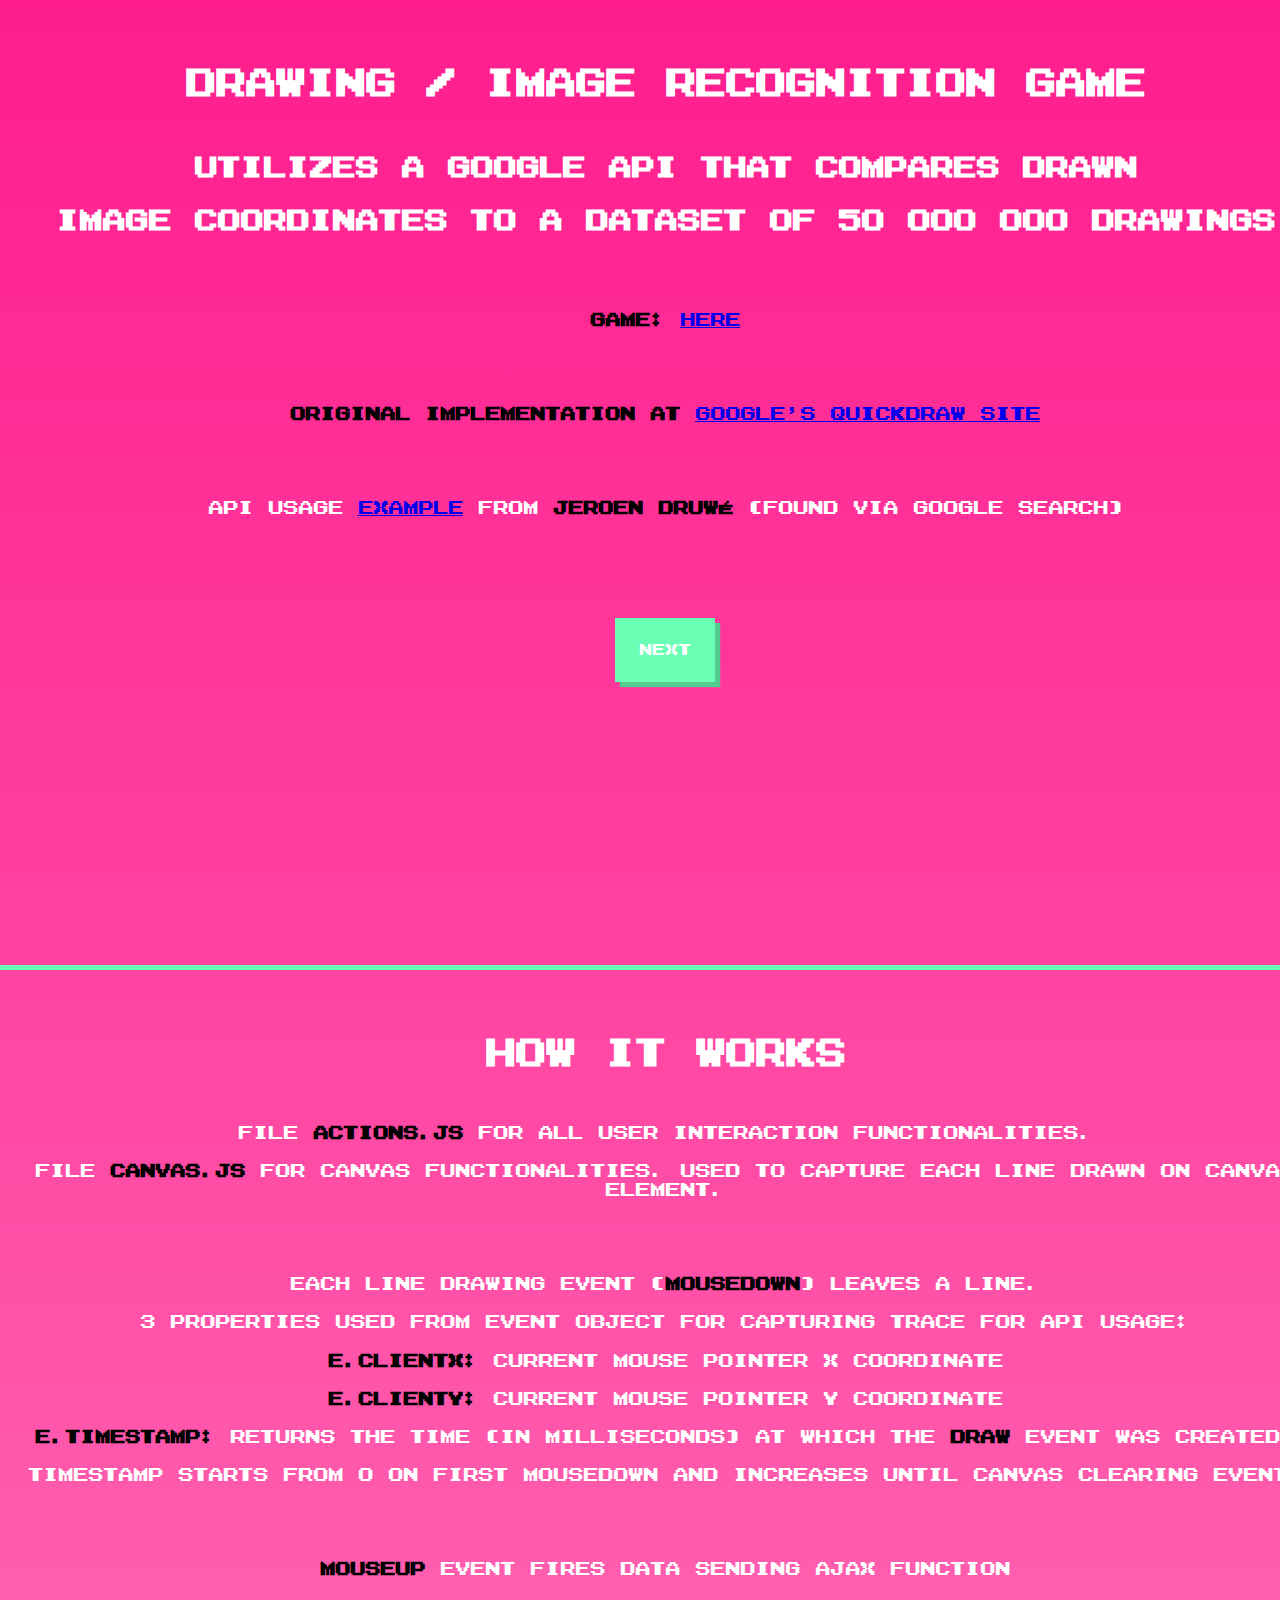
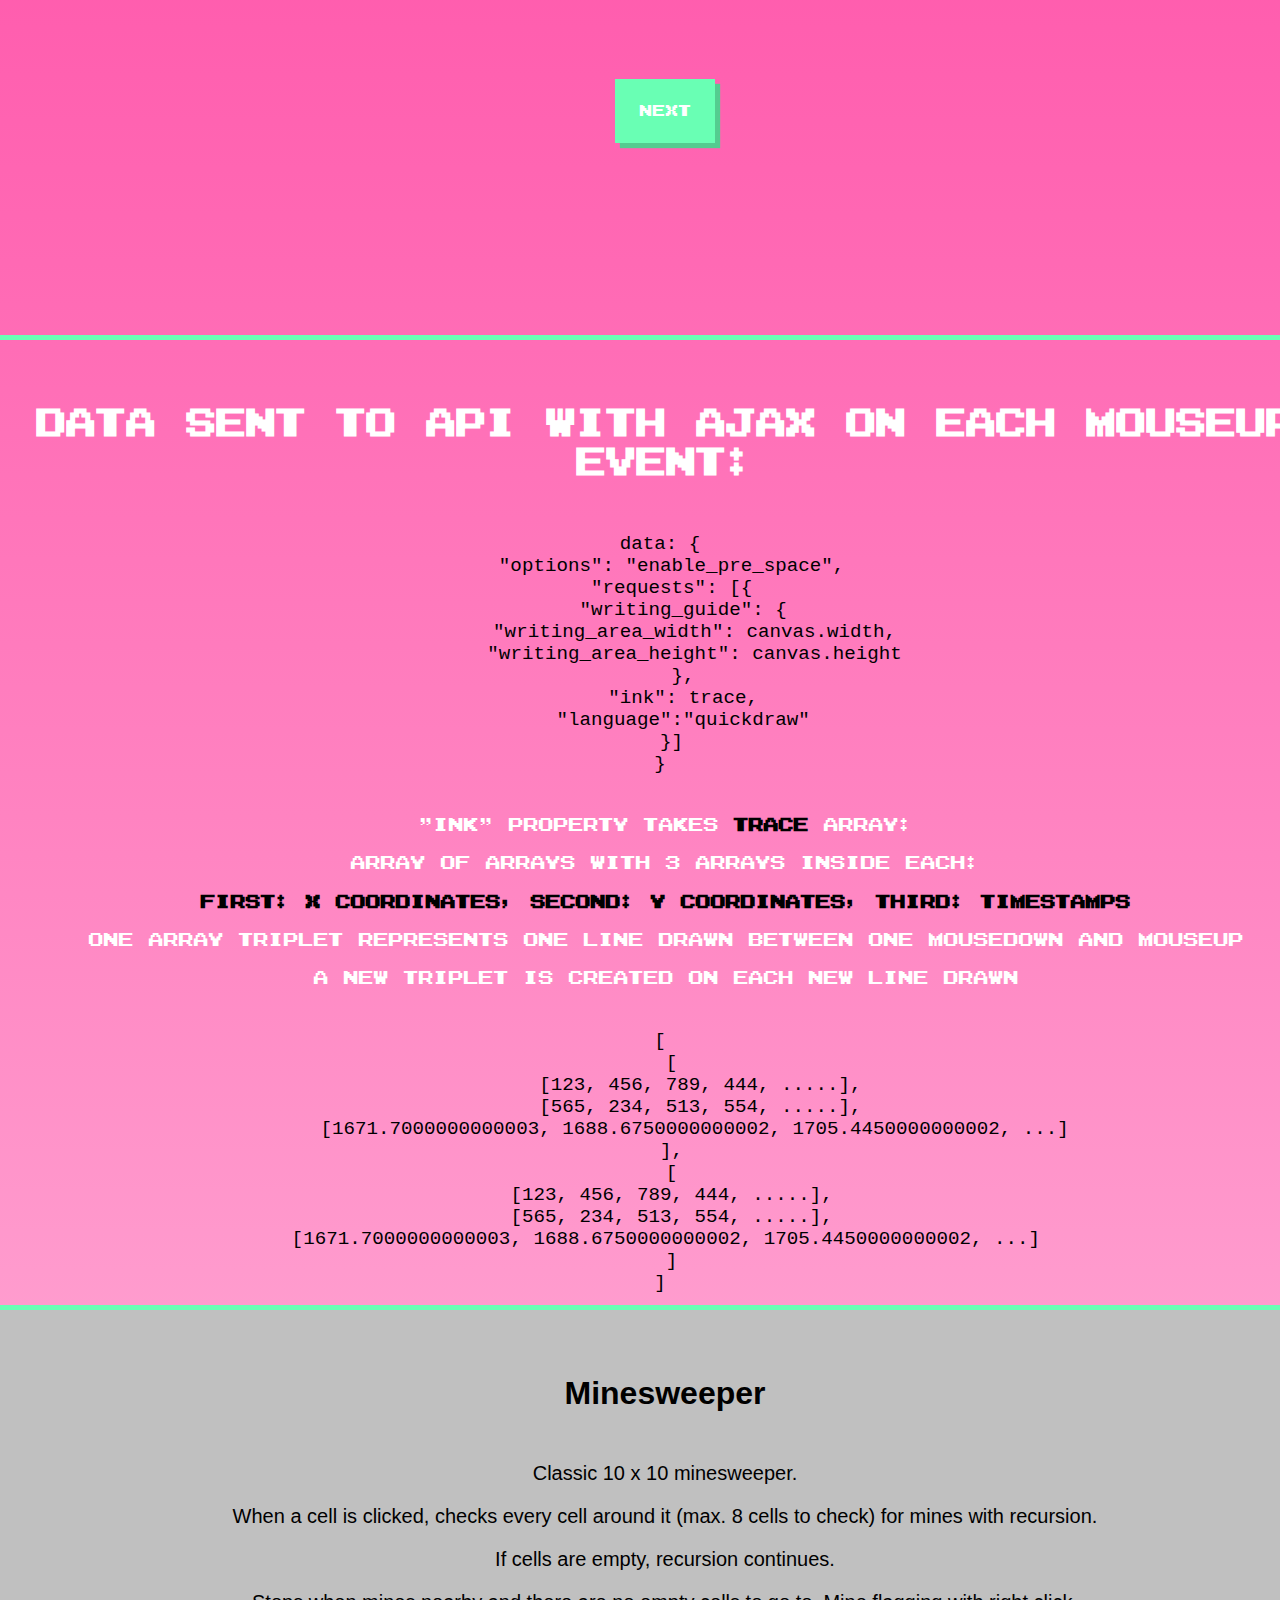
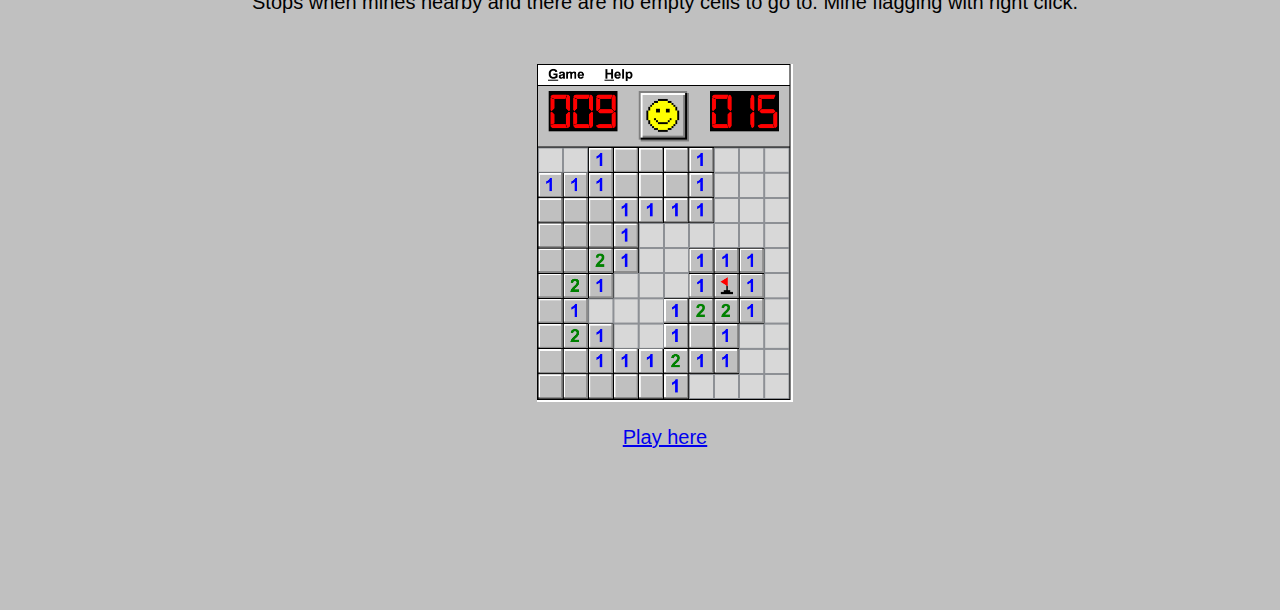
<file: index.html>
<!DOCTYPE html>
<html>
  <head>
    <meta charset="utf-8">
    <title>Image recognition | Minesweeper</title>
    <meta name="viewport" content="width=device-width, initial-scale=1.0">
    <link rel="stylesheet" href="presentation.css">
  </head>
  <body>
    <div class="container drawinggame">
      <div class="section intro-drawing">
        <h1>Drawing / image recognition game</h1>
        <h2>Utilizes a Google API that compares drawn</h2>
        <h2>image coordinates to a dataset of 50 000 000 drawings</h2>
        <p><strong>Game:</strong> <a href="https://jsur.github.io/picture-recognition/" target="_blank">here</a></p>
        <p><strong>Original implementation at</strong> <a href="https://quickdraw.withgoogle.com" target="_blank">Google's Quickdraw site</a></p>
        <p>API usage <a href="https://jeroendruwe.be/drawing-recognition-using-google-apis-in-angular/" target="_blank">example</a> from <strong>Jeroen Druwé</strong> (found via Google search)</p>
        <button class="green-button intro-next" type="button" name="next">Next</button>
      </div>
      <div class="section code-drawing">
        <h1>How it works</h1>
        <p>File <strong>actions.js</strong> for all user interaction functionalities.</p>
        <p class="gap">File <strong>canvas.js</strong> for canvas functionalities. Used to capture each line drawn on canvas element.</p>
        <p>Each line drawing event (<strong>mousedown</strong>) leaves a line.</p>
        <p>3 properties used from Event object for capturing trace for API usage:</p>
        <p><strong>e.clientX:</strong> Current mouse pointer x coordinate</p>
        <p><strong>e.clientY:</strong> Current mouse pointer y coordinate</p>
        <p><strong>e.timeStamp:</strong> Returns the time (in milliseconds) at which the <strong>draw</strong> event was created.</p>
        <p class="gap">Timestamp starts from 0 on first mousedown and increases until canvas clearing event.</p>
        <p><strong>mouseup</strong> event fires data sending AJAX function</p>
        <button class="green-button code-next" type="button" name="next">Next</button>
      </div>
      <div class="section code-drawing code2">
        <h1>Data sent to API with AJAX on each mouseup event:</h1>
        <pre class="black">
          data: {
            "options": "enable_pre_space",
            "requests": [{
              "writing_guide": {
                "writing_area_width": canvas.width,
                "writing_area_height": canvas.height
              },
              "ink": trace,
              "language":"quickdraw"
            }]
          }
        </pre>
        <p>"ink" property takes <strong>trace</strong> array:</p>
        <p>Array of arrays with 3 arrays inside each:</p>
        <p><strong>First: X coordinates, second: Y coordinates, third: timestamps</strong></p>
        <p>One array triplet represents one line drawn between one mousedown and mouseup</p>
        <p>A new triplet is created on each new line drawn</p>
        <pre class="black">

          [
            [
                 [123, 456, 789, 444, .....],
                 [565, 234, 513, 554, .....],
                [1671.7000000000003, 1688.6750000000002, 1705.4450000000002, ...]
            ],
            [
            [123, 456, 789, 444, .....],
            [565, 234, 513, 554, .....],
           [1671.7000000000003, 1688.6750000000002, 1705.4450000000002, ...]
            ]
          ]

        </pre>
      </div>
    </div>
    <div class="container minesweeper">
      <div class="section intro-minesweeper">
        <h1>Minesweeper</h1>
        <p>Classic 10 x 10 minesweeper.</p>
        <p>When a cell is clicked, checks every cell around it (max. 8 cells to check) for mines with recursion.</p>
        <p>If cells are empty, recursion continues.</p>
        <p>Stops when mines nearby and there are no empty cells to go to. Mine flagging with right click.</p>
        <img src="minesweeper.png" alt="Minesweeper picture">
        <p><a href="https://jsur.github.io/minesweeper-clone/" target="_blank">Play here</a></p>
      </div>
    </div>
  <script src="https://ajax.googleapis.com/ajax/libs/jquery/3.2.1/jquery.min.js"></script>
  <script src="main.js"></script>
  </body>
</html>
</file>
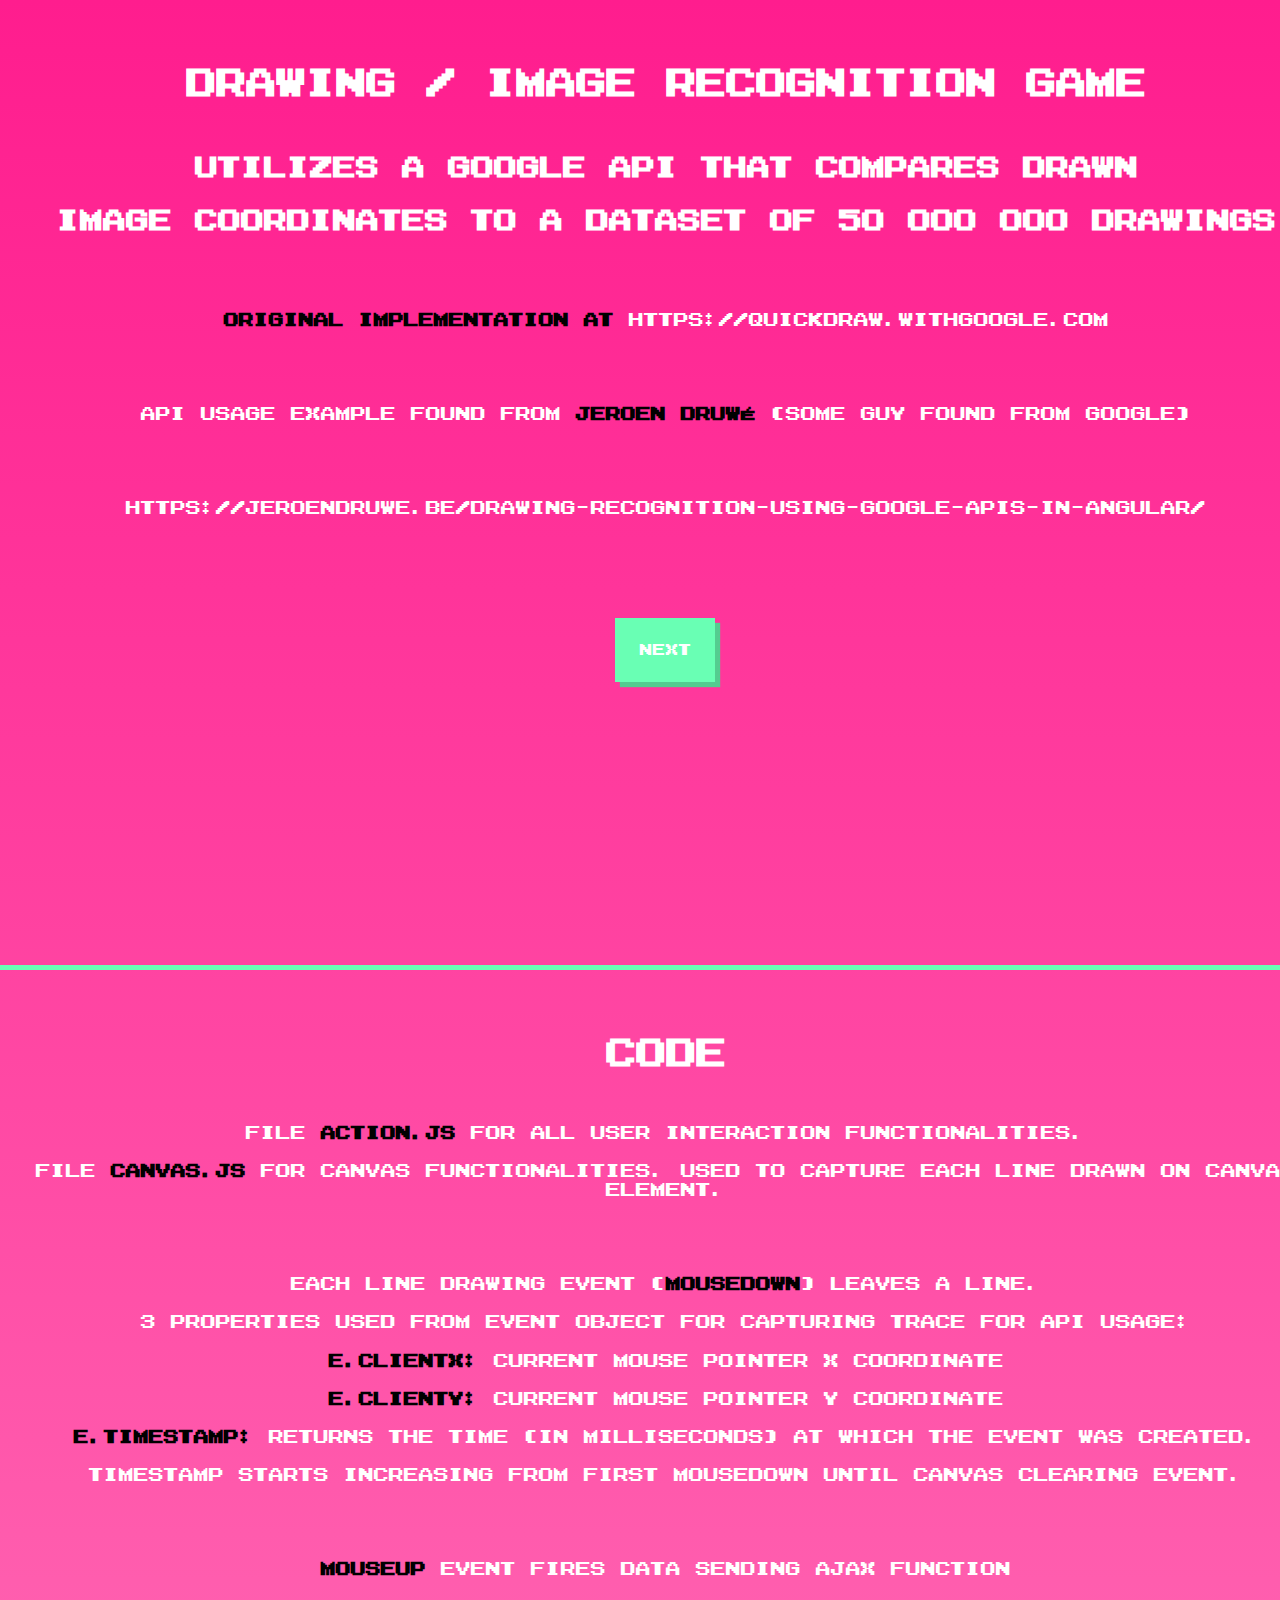
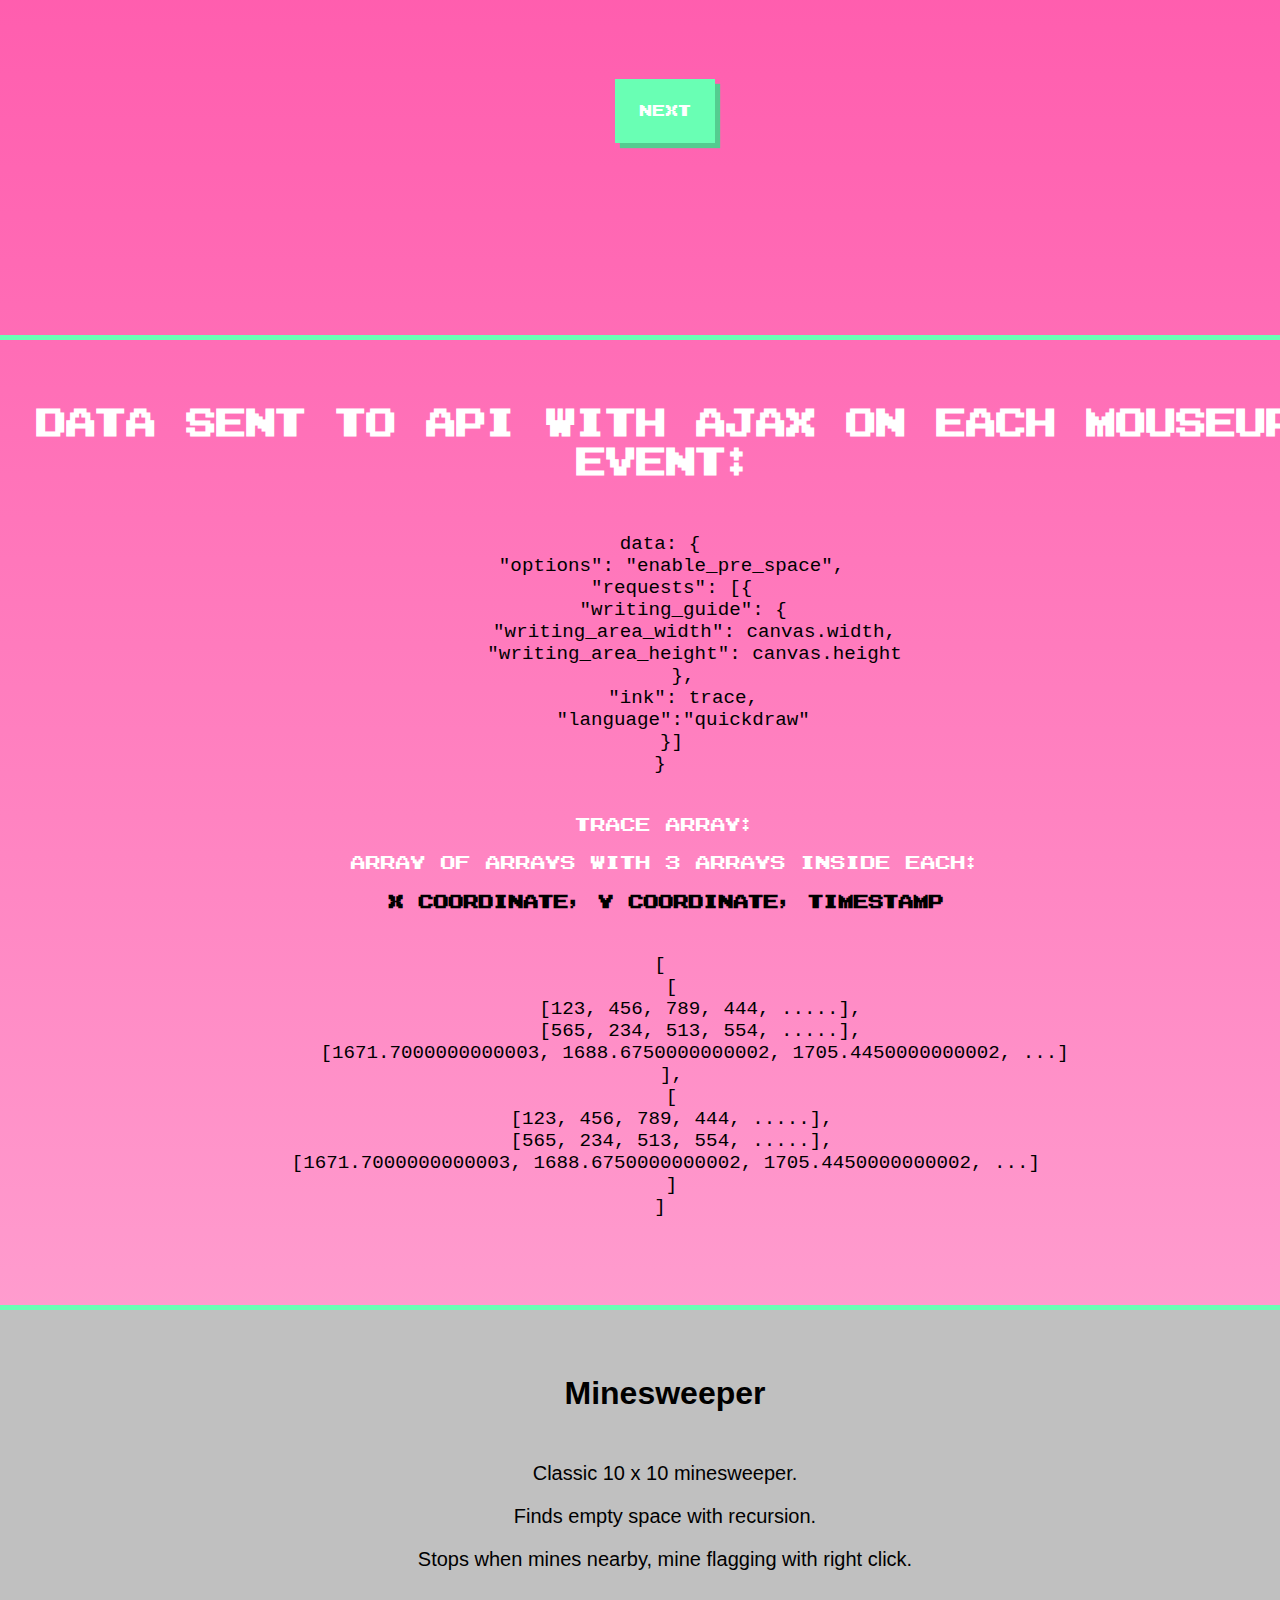
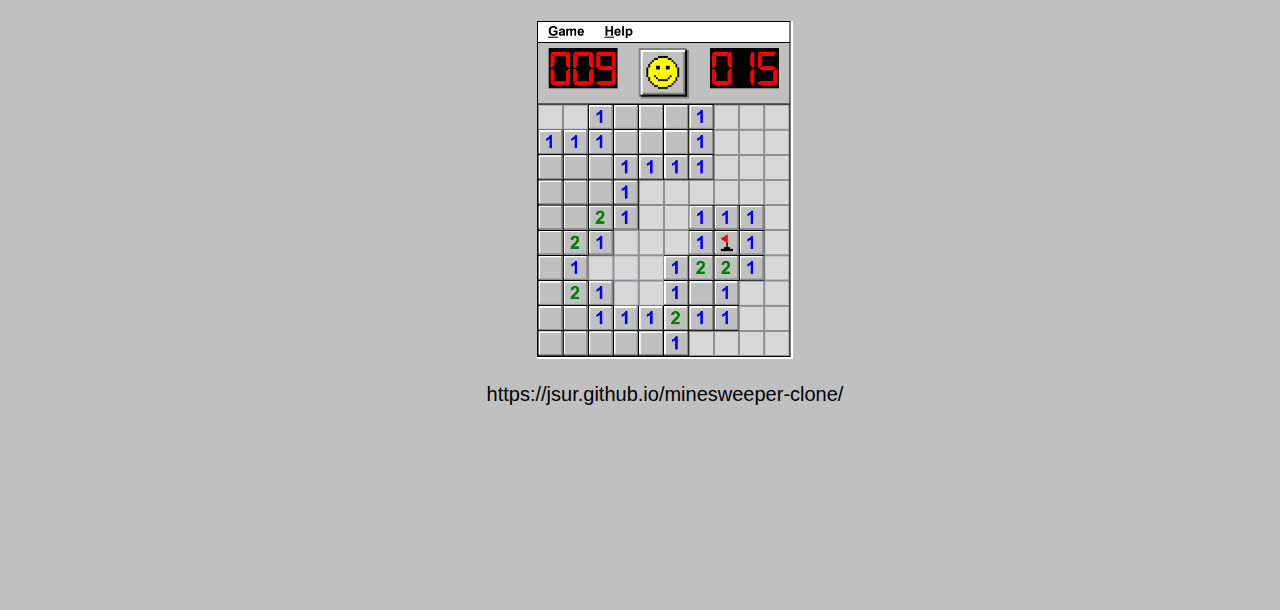
<file: presentation.html>
<!DOCTYPE html>
<html>
  <head>
    <meta charset="utf-8">
    <title>Image recognition | Minesweeper</title>
    <meta name="viewport" content="width=device-width, initial-scale=1.0">
    <link rel="stylesheet" href="presentation.css">
  </head>
  <body>
    <div class="container drawinggame">
      <div class="section intro-drawing">
        <h1>Drawing / image recognition game</h1>
        <h2>Utilizes a Google API that compares drawn</h2>
        <h2>image coordinates to a dataset of 50 000 000 drawings</h2>
        <p><strong>Original implementation at</strong> https://quickdraw.withgoogle.com</p>
        <p>API usage example found from <strong>Jeroen Druwé</strong> (some guy found from Google)</p>
        <p>https://jeroendruwe.be/drawing-recognition-using-google-apis-in-angular/</p>
        <button class="green-button intro-next" type="button" name="next">Next</button>
      </div>
      <div class="section code-drawing">
        <h1>Code</h1>
        <p>File <strong>action.js</strong> for all user interaction functionalities.</p>
        <p class="gap">File <strong>canvas.js</strong> for canvas functionalities. Used to capture each line drawn on canvas element.</p>
        <p>Each line drawing event (<strong>mousedown</strong>) leaves a line.</p>
        <p>3 properties used from Event object for capturing trace for API usage:</p>
        <p><strong>e.clientX:</strong> Current mouse pointer x coordinate</p>
        <p><strong>e.clientY:</strong> Current mouse pointer y coordinate</p>
        <p><strong>e.timeStamp:</strong> Returns the time (in milliseconds) at which the event was created.</p>
        <p class="gap">Timestamp starts increasing from first mousedown until canvas clearing event.</p>
        <p><strong>mouseup</strong> event fires data sending AJAX function</p>
        <button class="green-button code-next" type="button" name="next">Next</button>
      </div>
      <div class="section code-drawing code2">
        <h1>Data sent to API with AJAX on each mouseup event:</h1>
        <pre class="black">
          data: {
            "options": "enable_pre_space",
            "requests": [{
              "writing_guide": {
                "writing_area_width": canvas.width,
                "writing_area_height": canvas.height
              },
              "ink": trace,
              "language":"quickdraw"
            }]
          }
        </pre>
        <p>trace array:</p>
        <p>Array of arrays with 3 arrays inside each:</p>
        <p><strong>X coordinate, Y coordinate, timestamp</strong></p>
        <pre class="black">

          [
            [
                 [123, 456, 789, 444, .....],
                 [565, 234, 513, 554, .....],
                [1671.7000000000003, 1688.6750000000002, 1705.4450000000002, ...]
            ],
            [
            [123, 456, 789, 444, .....],
            [565, 234, 513, 554, .....],
           [1671.7000000000003, 1688.6750000000002, 1705.4450000000002, ...]
            ]
          ]

        </pre>
      </div>
    </div>
    <div class="container minesweeper">
      <div class="section intro-minesweeper">
        <h1>Minesweeper</h1>
        <p>Classic 10 x 10 minesweeper.</p>
        <p>Finds empty space with recursion.</p>
        <p>Stops when mines nearby, mine flagging with right click.</p>
        <p></p>
        <img src="minesweeper.png" alt="Minesweeper picture">
        <p>https://jsur.github.io/minesweeper-clone/</p>
      </div>
    </div>
  <script src="https://ajax.googleapis.com/ajax/libs/jquery/3.2.1/jquery.min.js"></script>
  <script src="main.js"></script>
  </body>
</html>
</file>
<file: presentation.css>
html, body, h1 {
  margin: 0;
}

@font-face {
  font-family: 'zig';
  src: url('zig.ttf');
}

h1 {
  margin-bottom: 50px;
}

.container.drawinggame {
  height: 100%;
  width: 100%;
  background: #ff1d8e;
  background: -moz-linear-gradient(top, #ff1d8e 0%, #ff369b 22%, #ff4fa7 43%, #ff69b4 64%, #ff83c1 83%, #ff9cce 100%);
  background: -webkit-linear-gradient(top, #ff1d8e 0%,#ff369b 22%,#ff4fa7 43%,#ff69b4 64%,#ff83c1 83%,#ff9cce 100%);
  background: linear-gradient(to bottom, #ff1d8e 0%,#ff369b 22%,#ff4fa7 43%,#ff69b4 64%,#ff83c1 83%,#ff9cce 100%);
  filter: progid:DXImageTransform.Microsoft.gradient( startColorstr='#ff1d8e', endColorstr='#ff9cce',GradientType=0 );
  font-family: 'zig', sans-serif;
  font-size: 1.2rem;
  color: white;
  padding-top: 65px;
}

.section {
  height: 100vh;
  width: 100vw;
  text-align: center;
  padding-left: 25px;
  padding-right: 25px;
}

.code-drawing, .intro-minesweeper h1 {
  padding-top: 65px;
}

.intro-drawing,
.code-drawing {
  border-bottom: 5px solid #69ffb4;
}

.intro-drawing p {
  margin-top: 75px;
}

.intro-drawing p:last-of-type,
.code-drawing p:last-of-type {
  margin-bottom: 100px;
}

.code2 p:last-of-type {
  margin-bottom: 20px;
}

p strong {
  color: black;
}

.gap {
  margin-bottom: 75px;
}

pre {
  margin-right: 125px;
}

.green-button {
  text-decoration: none;
  border: none;
  background-color: #69ffb4;
  font-family: 'zig', sans-serif;
  font-size: 1rem;
  color: white;
  padding: 1.5rem;
  box-shadow: 5px 5px 1px 0 #54cc90;
}

.green-button:focus {
  outline: 0;
}

.green-button:active {
  box-shadow: 2px 2px 1px 0 #54cc90;
  transform: translateY(3px);
}


/* MINESWEEPER */

.container.minesweeper {
  background-color: #c0c0c0;
  font-family: 'Arial';
}

.container.minesweeper p {
  font-size: 20px;
}

.container.minesweeper img {
  margin-top: 30px;
  width: 20%;
}

.black {
  color: black;
}
</file>
